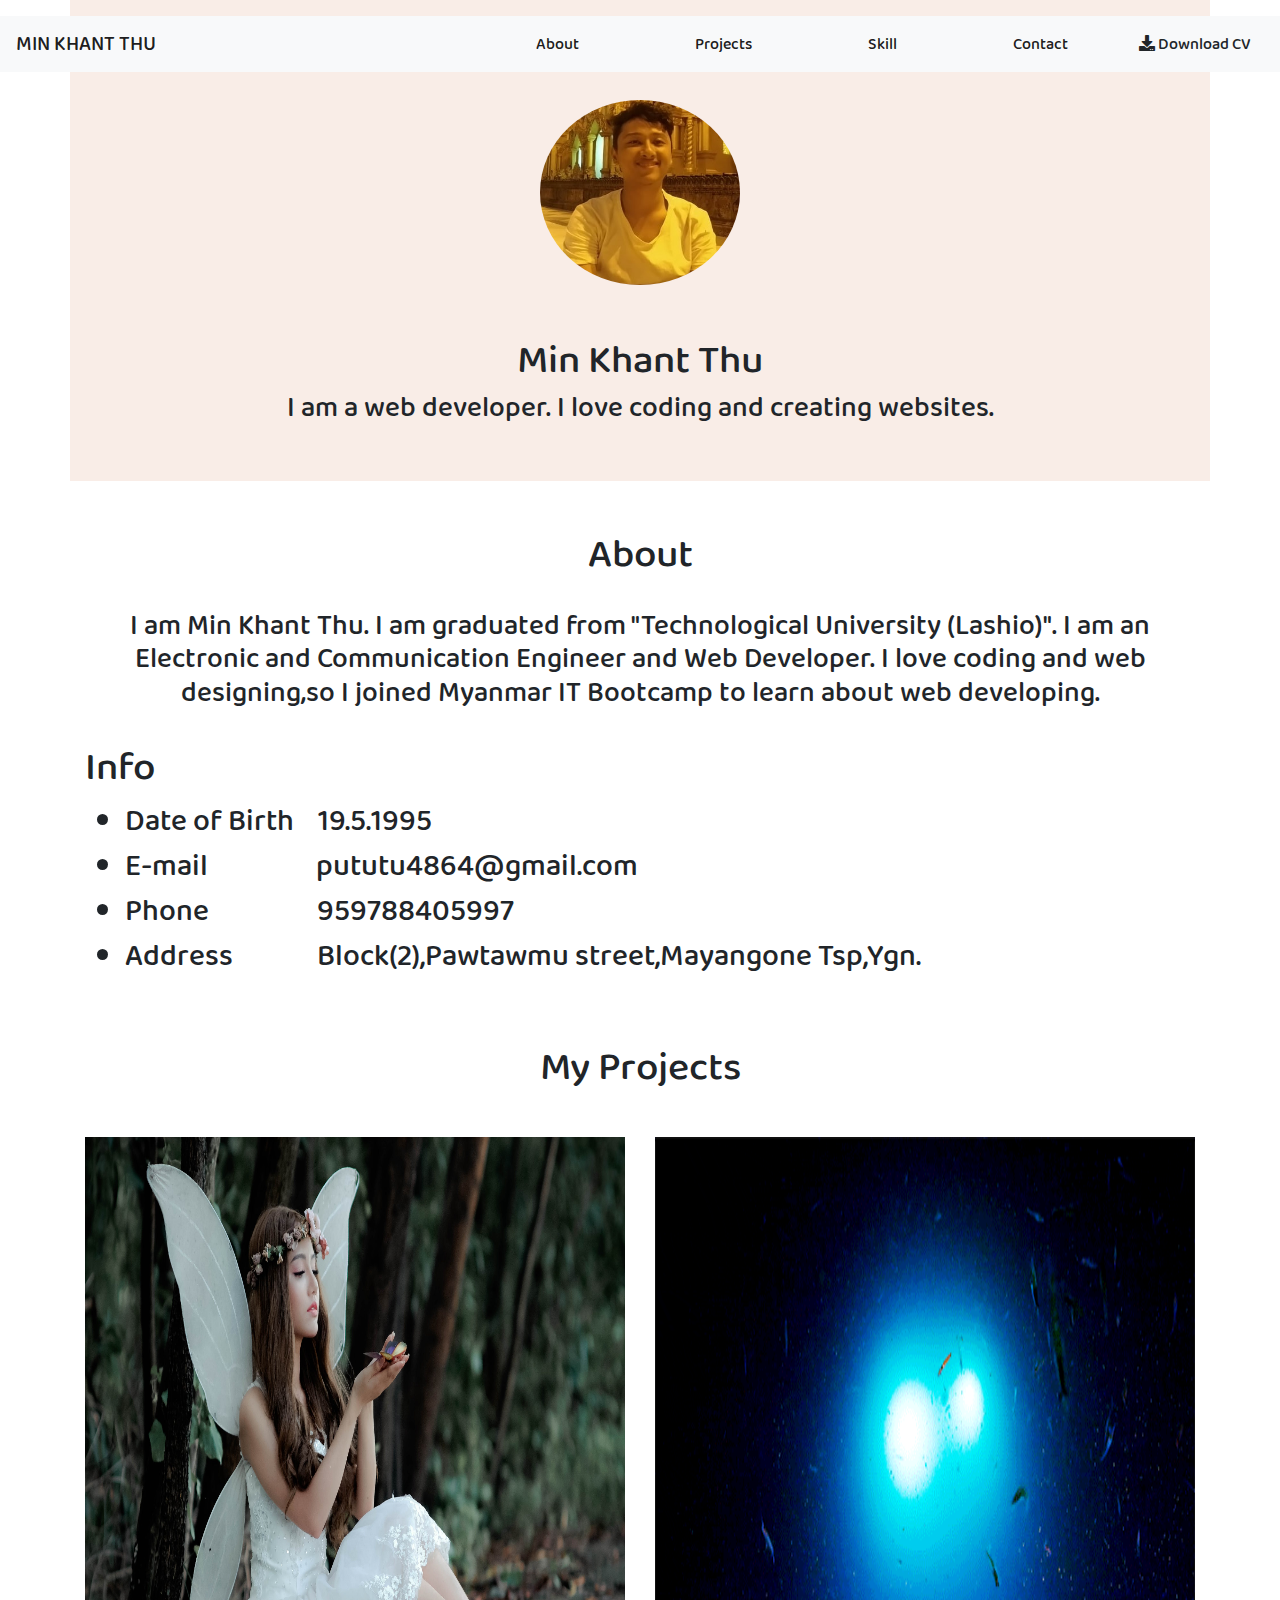
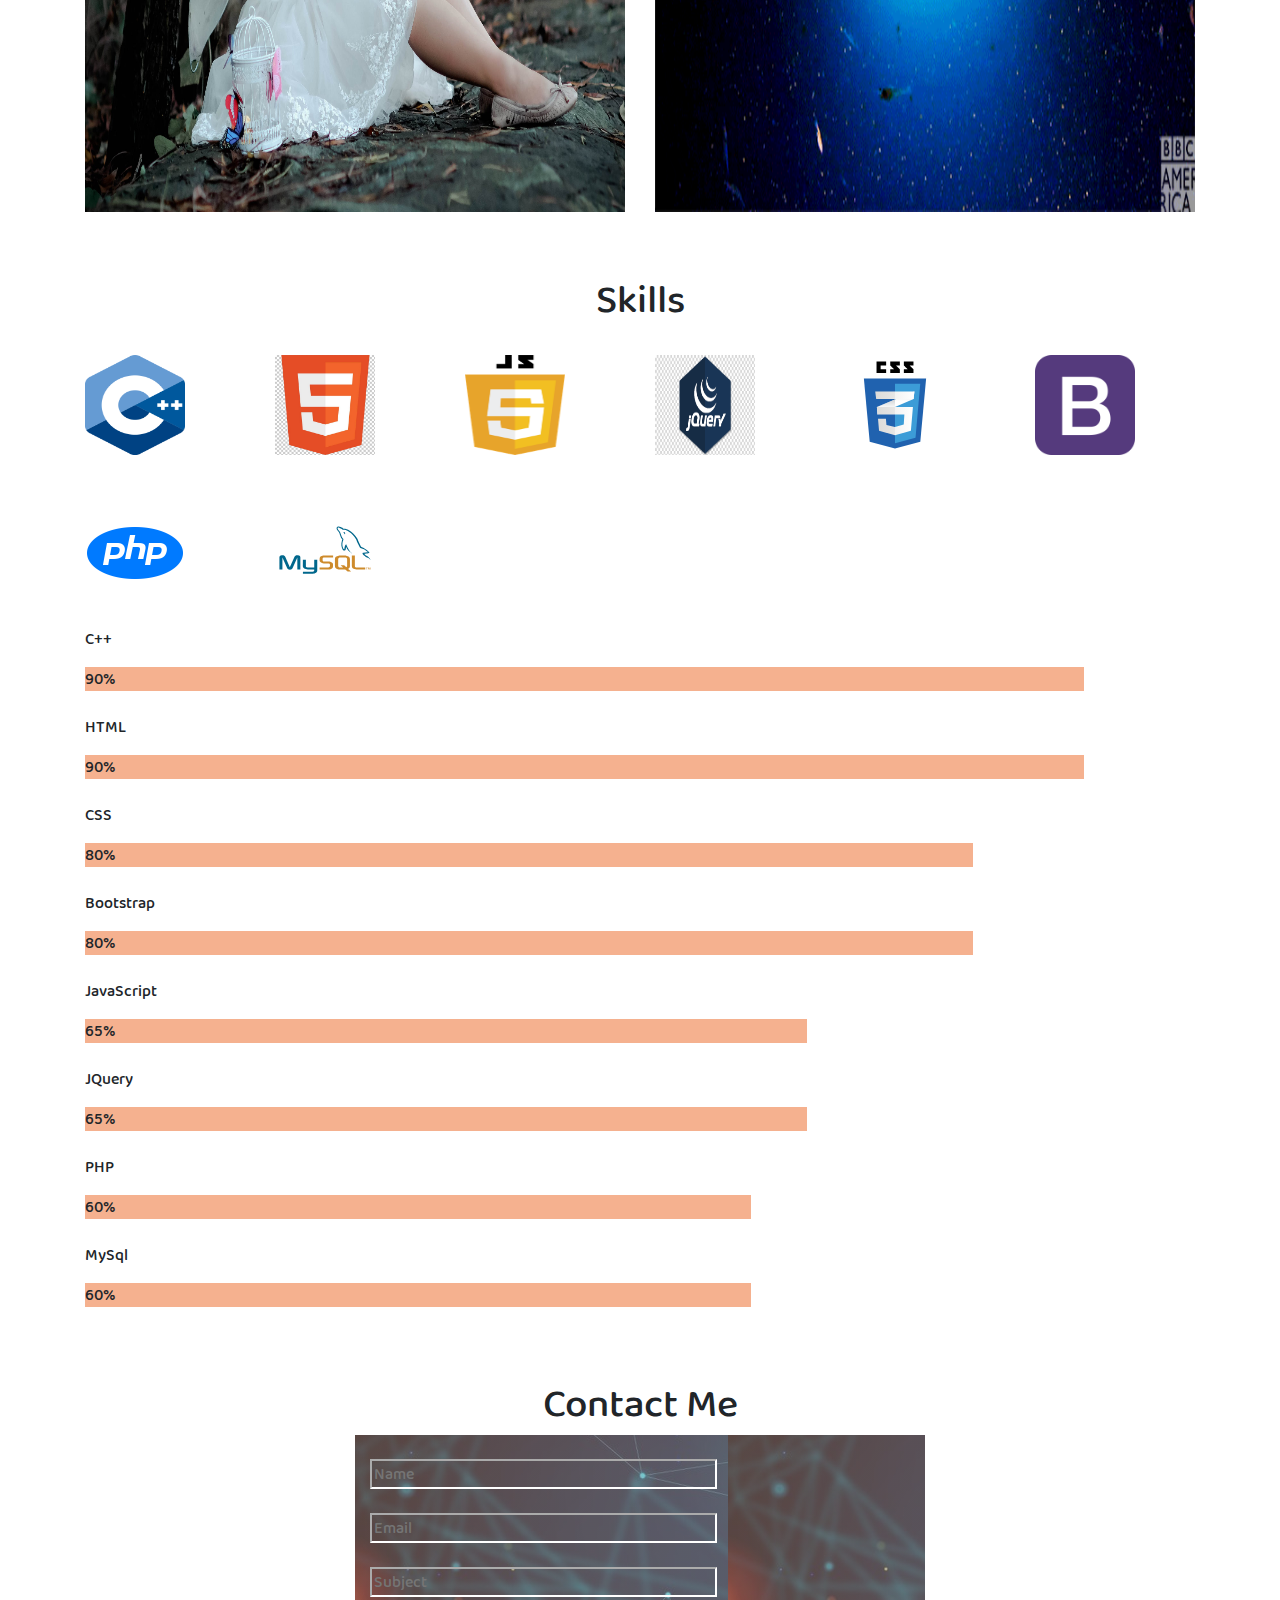
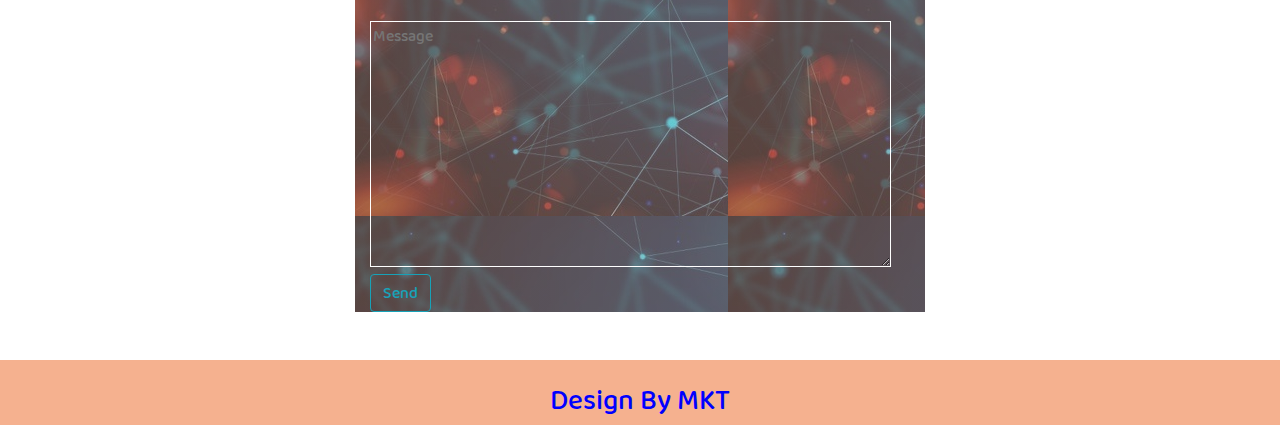
<file: index.html>
<!DOCTYPE html>
<html>
<head>
	<title>Portfolio</title>
	<script type="text/javascript" src="js/jquery.min.js"></script>
	<script type="text/javascript" src="js/bootstrap.bundle.min.js"></script>
	<link rel="stylesheet" type="text/css" href="fontawesome/css/all.min.css">
	<link rel="stylesheet" type="text/css" href="css/bootstrap.min.css">
	<link rel="stylesheet" type="text/css" href="font.css">
	<link rel="stylesheet" type="text/css" href="style.css">
</head>
<body>
	<div class="container">
		<div class="row b" id="home">
			<div class="col-12">
				<div class="fixed-top">
					<nav class="navbar navbar-expand-lg navbar-light bg-light mt-3">
						<a class="navbar-brand" href="#home">MIN KHANT THU</a>
						<button class="navbar-toggler" type="button" data-toggle="collapse" data-target="#navbarNav" aria-controls="navbarNav" aria-expanded="false" aria-label="Toggle navigation">
							<span class="navbar-toggler-icon"></span>
						</button>
						<div class="collapse navbar-collapse" id="navbarNav">
							<ul class="navbar-nav ml-auto">
								<li class="nav-item n1">
									<a class="nav-link active" href="#about">About</a>
								</li>
								<li class="nav-item n1">
									<a class="nav-link active" href="#projects">Projects</a>
								</li>
								<li class="nav-item n1">
									<a class="nav-link active" href="#skill">Skill</a>
								</li>
								<li class="nav-item n1">
									<a class="nav-link active" href="#contact">Contact</a>
								</li>
							</ul>
							<button class="btn "><i class="fa fa-download"></i> Download CV</button>
						</div>
					</nav>
				</div>
			</div>
			<div class="col-12">
				<img src="image/profile.jpg" alt="Profile photo" id="image">
				<h1 class="name">Min Khant Thu</h1>
				<h3 class="name">I am a web developer. I love coding and creating websites.</h3><br><br>
			</div>
		</div><br><br>
		<div class="row" id="about">
			<div class="col-12">
				<h1 class="name">About</h1><br>
				<h3 class="name">I am Min Khant Thu. I am graduated from "Technological University (Lashio)". I am an Electronic and Communication Engineer and Web Developer. I love coding and web designing,so I joined Myanmar IT Bootcamp to learn about web developing.</h3><br>
				<h1>Info</h1>
				<div class="hero-info info">
					<ul>
						<li>Date of Birth &nbsp&nbsp 19.5.1995</li>
						<li>E-mail &nbsp&nbsp&nbsp&nbsp&nbsp&nbsp&nbsp&nbsp&nbsp&nbsp&nbsp&nbsp&nbsp&nbsp&nbsp&nbsp pututu4864@gmail.com</li>
						<li>Phone &nbsp&nbsp&nbsp&nbsp&nbsp&nbsp&nbsp&nbsp&nbsp&nbsp&nbsp&nbsp&nbsp&nbsp&nbsp&nbsp  959788405997</li>
						<li>Address &nbsp&nbsp&nbsp&nbsp&nbsp&nbsp&nbsp&nbsp&nbsp&nbsp&nbsp&nbsp Block(2),Pawtawmu street,Mayangone Tsp,Ygn.</li>
					</ul>
				</div>
			</div>
		</div><br><br>
		<div class="row" id="projects">
			<div class="col-12">
				<h1 class="name">My Projects</h1><br>
			</div>
			<div class="col-lg-6 col-md-6 col-sm-12 project1">
				<a href="https://model.minkhantthumm.me">
					<img src="image/image1.jpeg" alt="Model Agency" class="image2">
					<div class="middle">
						<div class="text">Model Agency</div>
					</div>
				</a>
			</div>
			<div class="col-lg-6 col-md-6 col-sm-12 project2">
				<a href="https://bootstrap.minkhantthumm.me">
					<img src="image/image2.gif" alt="Deep Ocean Zone Animals" class="image3">
					<div class="middle2">
						<div class="text2">Deep Ocean Zone Animals</div>
					</div>
				</a>
			</div>
		</div><br><br>
		<div class="row" id="skill">
			<div class="col-12">
				<h1 class="name">Skills</h1>
			</div><br>
			<div class="col-lg-2 col-md-3 col-sm-4 py-4"> 
				<img src="image/c++.png" title="C++" width="100px" height="100px">
			</div>
			<div class="col-lg-2 col-md-3 col-sm-4 py-4"> 
				<img src="image/html.jpg" title="HTML" width="100px" height="100px">
			</div>
			<div class="col-lg-2 col-md-3 col-sm-4 py-4"> 
				<img src="image/js.png" title="Javascript" width="100px" height="100px">
			</div>
			<div class="col-lg-2 col-md-3 col-sm-4 py-4"> 
				<img src="image/jq.png" title="Jquery" width="100px" height="100px">
			</div>
			<div class="col-lg-2 col-md-3 col-sm-4 py-4"> 
				<img src="image/css.svg" title="CSS" width="100px" height="100px">
			</div>
			<div class="col-lg-2 col-md-3 col-sm-4 py-4"> 
				<img src="image/bootstrap.png" title="Bootstrap" width="100px" height="100px">
			</div>
			<div class="col-lg-2 col-md-3 col-sm-4 py-4"> 
				<img src="image/php.png" title="PHP" width="100px" height="100px">
			</div>
			<div class="col-lg-2 col-md-3 col-sm-4 py-4"> 
				<img src="image/sql.svg" title="MySQL" width="100px" height="100px">
			</div>
			<div class="col-12">
				<p>C++</p>
				<div class="skills c">90%</div><br>
				<p>HTML</p>
				<div class="skills html">90%</div><br>
				<p>CSS</p>
				<div class="skills css">80%</div><br>
				<p>Bootstrap</p>
				<div class="skills bootstrap">80%</div><br>
				<p>JavaScript</p>
				<div class="skills js">65%</div><br>
				<p>JQuery</p>
				<div class="skills jquery">65%</div><br>
				<p>PHP</p>
				<div class="skills php">60%</div><br>
				<p>MySql</p>
				<div class="skills mysql">60%</div><br>
			</div>
		</div><br><br>
		<div class="row" id="contact">
			<div class="col-12">
				<h1 class="name">Contact Me</h1>
			</div>
			<div class="col-lg-3 col-md-2 col-sm-0"></div>
			<div class="col-lg-6 col-md-8 col-sm-12 contact">
				<br><input class="c1" type="text" name="name" placeholder="Name" size="30px"><br><br>
				<input class="c1" type="email" name="email" placeholder="Email" size="30px"><br><br>
				<input class="c1" type="text" name="subject" placeholder="Subject" size="30px"><br><br>
				<textarea class="c1" maxlength="1000" rows="10" cols="50" placeholder="Message"></textarea>
				<form id="submit">
					<button class="btn btn-outline-info" type="submit">Send</button>
				</form>
			</div>
			<div class="col-lg-3 col-md-2 col-sm-0"></div>
			<script>
				$("#submit").click(function(){
					alert("Thanks for Messaging");
					localstorage.clear();
				})
			</script>
		</div><br><br>
	</div>
	<div class="container-fluid">
		<div class="row">
			<div class="col-12 ft">
				<br><h3 class="name">Design By MKT</h3>
			</div>
		</div>
	</div>
</body>
</html>
</file>
<file: font.css>
@font-face{
	font-family: 'Abril';
	src: url(font/Abril_Fatface/AbrilFatface-Regular.ttf);
}
@font-face{
	font-family: 'Baloo';
	src: url(font/Baloo_Chettan_2/BalooChettan2-Medium.ttf);
}
@font-face{
	font-family: 'Raleway';
	src: url(font/Raleway/Raleway-LightItalic.ttf);
}
</file>
<file: style.css>
*{
	font-family: 'Baloo';
}
.b{
	background-color: #f9ede7;
}
.n1{
	margin: 0px 50px;
}
#image{
	display: block;
	border-radius: 50%;
	width: 200px;
	margin: 100px auto 50px auto;
}
.name{
	text-align: center;
}
.project1 img{
	display: block;
	width: 100%;
	height: 75vh;
	margin: 15px auto;

}
.project2 img{
	display: block;
	width: 100%;
	height: 75vh;
	margin: 15px auto;

}
.middle {
  transition: .5s ease;
  opacity: 0;
  position: absolute;
  top: 50%;
  left: 50%;
  transform: translate(-50%, -50%);
  -ms-transform: translate(-50%, -50%);
  text-align: center;
}

.project1:hover .image2 {
  opacity: 0.3;
}

.project1:hover .middle {
  opacity: 1;
}

.text {
  background-color: #4CAF50;
  color: white;
  font-size: 16px;
  padding: 16px 32px;
}
.middle2 {
  transition: .5s ease;
  opacity: 0;
  position: absolute;
  top: 50%;
  left: 50%;
  transform: translate(-50%, -50%);
  -ms-transform: translate(-50%, -50%);
  text-align: center;
}

.project2:hover .image3 {
  opacity: 0.3;
}

.project2:hover .middle2 {
  opacity: 1;
}

.text2 {
  background-color: #4CAF50;
  color: white;
  font-size: 16px;
  padding: 16px 32px;
}
.info{
	display: block;
	font-size: 30px;
	margin: 0px auto;
}
.c {width: 90%; background-color: #f5b18f;}
.html {width: 90%; background-color: #f5b18f;}
.bootstrap {width: 80%; background-color: #f5b18f;}
.css {width: 80%; background-color: #f5b18f;}
.js {width: 65%; background-color: #f5b18f;}
.jquery {width: 65%; background-color: #f5b18f;}
.php {width: 60%; background-color: #f5b18f;}
.mysql {width: 60%; background-color: #f5b18f;}
.contact{
	background: linear-gradient(to bottom, rgba(218, 165, 146, .4)0, 
		rgba(218, 165, 146, .4) 100%), url(image/background.jpg);
}
.c1{
	border-color: white;
	background:transparent;
	color: white;
}
.ft{background-color: #f5b18f; color: blue;}
</file>
